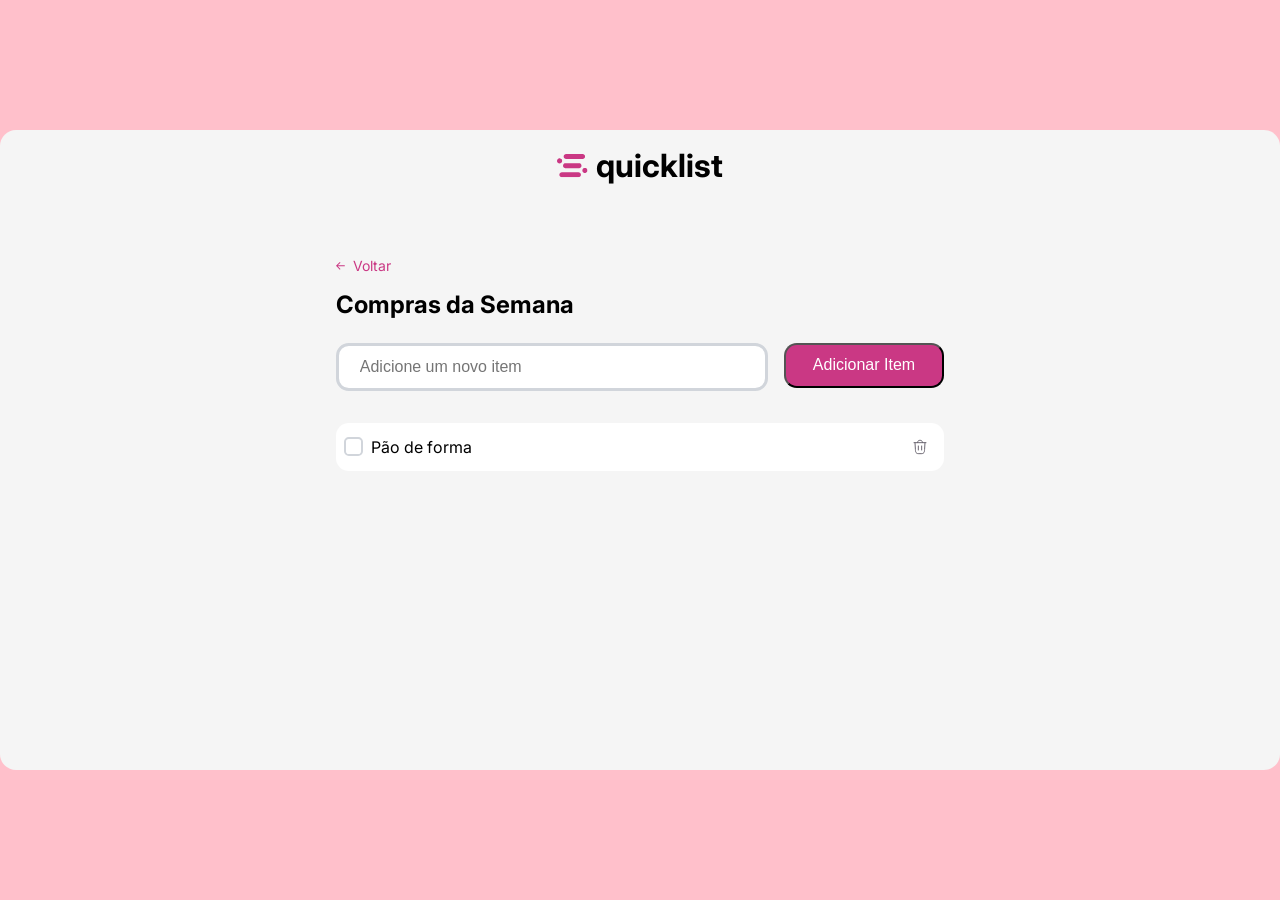
<file: index.html>
<!doctype html>
<html lang="pt-br">
  <head>
    <meta charset="UTF-8" />
    <meta name="viewport" content="width=device-width, initial-scale=1.0" />
    <title>Document</title>
    <link rel="stylesheet" href="./index.css" />
  </head>
  <body>
    <main>
      <div id="logo">
        <img src="./assets/logo.svg" alt="" />
        <h1>quicklist</h1>
      </div>
      <div id="voltar">
        <img src="./assets/seta-voltar.svg" alt="" />
        <a href="#">Voltar</a>
      </div>

      <form id="shopping-form">
        <h1>Compras da Semana</h1>

        <div id="input">
          <input
            type="text"
            id="input-shopping"
            placeholder="Adicione um novo item"
          />
          <button id="add-item">Adicionar Item</button>
        </div>
      </form>

      <section class="list">
        <ul id="shopping-list">
          <li>
            <div>
              <input type="checkbox" />
              <span>Pão de forma</span>
            </div>
            <button type="button" class="remove-item">
              <img src="./assets/icone-lixeira.svg" alt="" />
            </button>
          </li>
        </ul>
      </section>
      <section class="mensagemAlerta">
        <div>
          <img src="./assets/icone-alerta.svg" alt="" />
          <span>O item foi removido da lista</span>
        </div>
        <button type="button" class="fecharAlerta">
          <img src="./assets/icone-excluir-mensagem.svg" alt="" />
        </button>
      </section>
    </main>
    <script src="./script.js"></script>
  </body>
</html>
</file>
<file: index.css>
@import url(global.css);
@import url(style.css);
</file>
